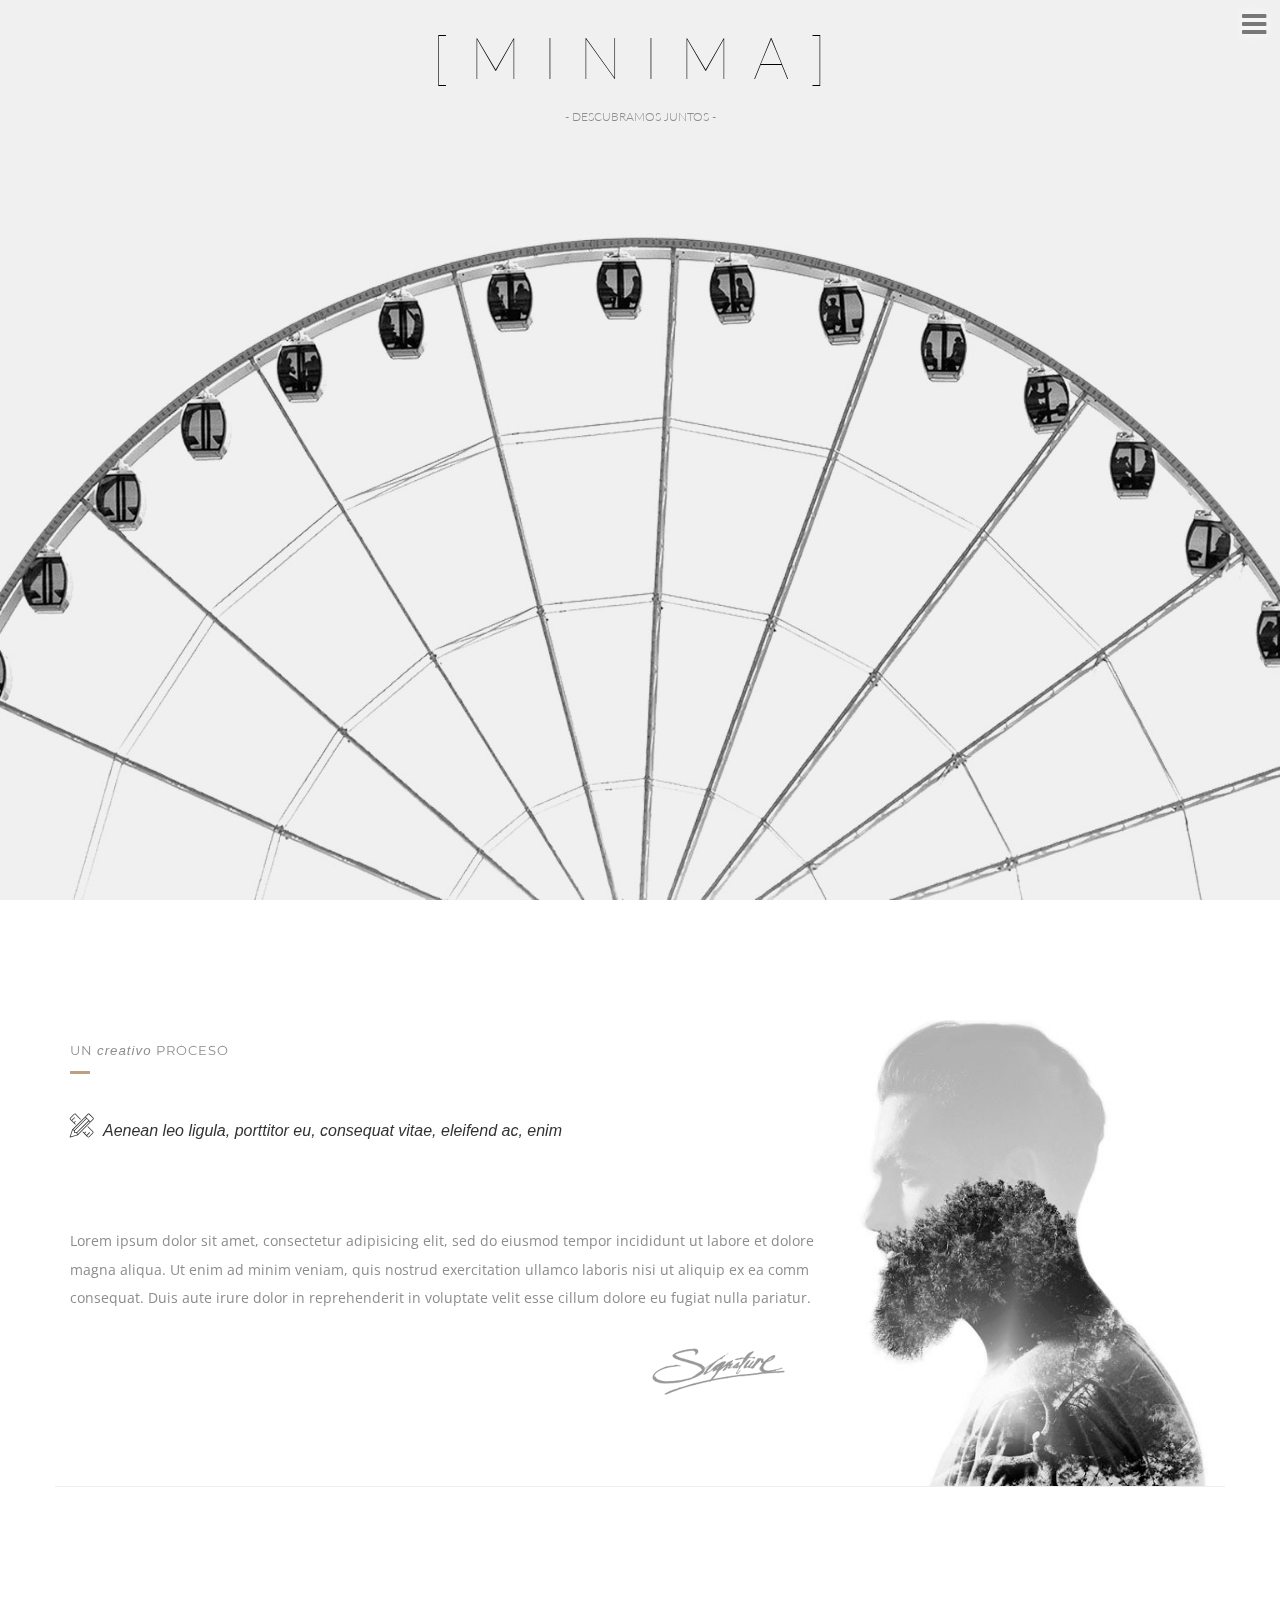
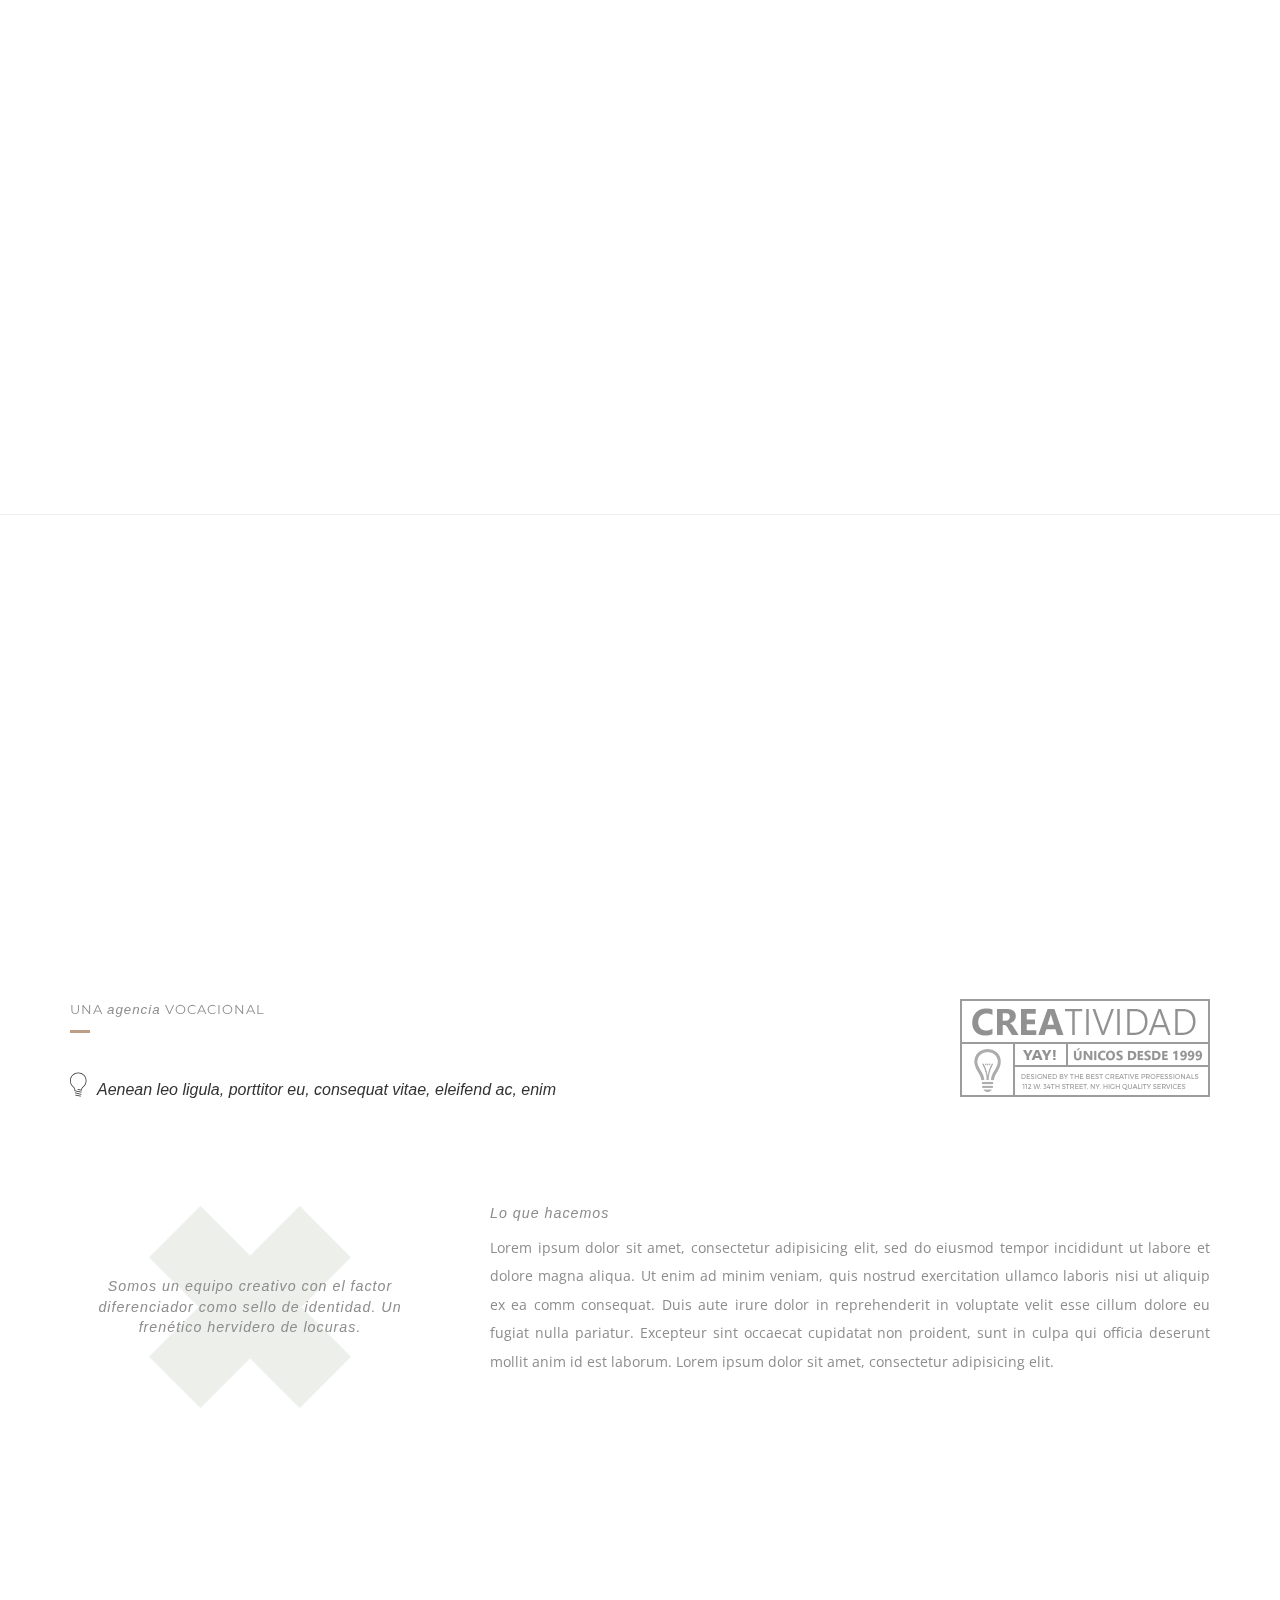
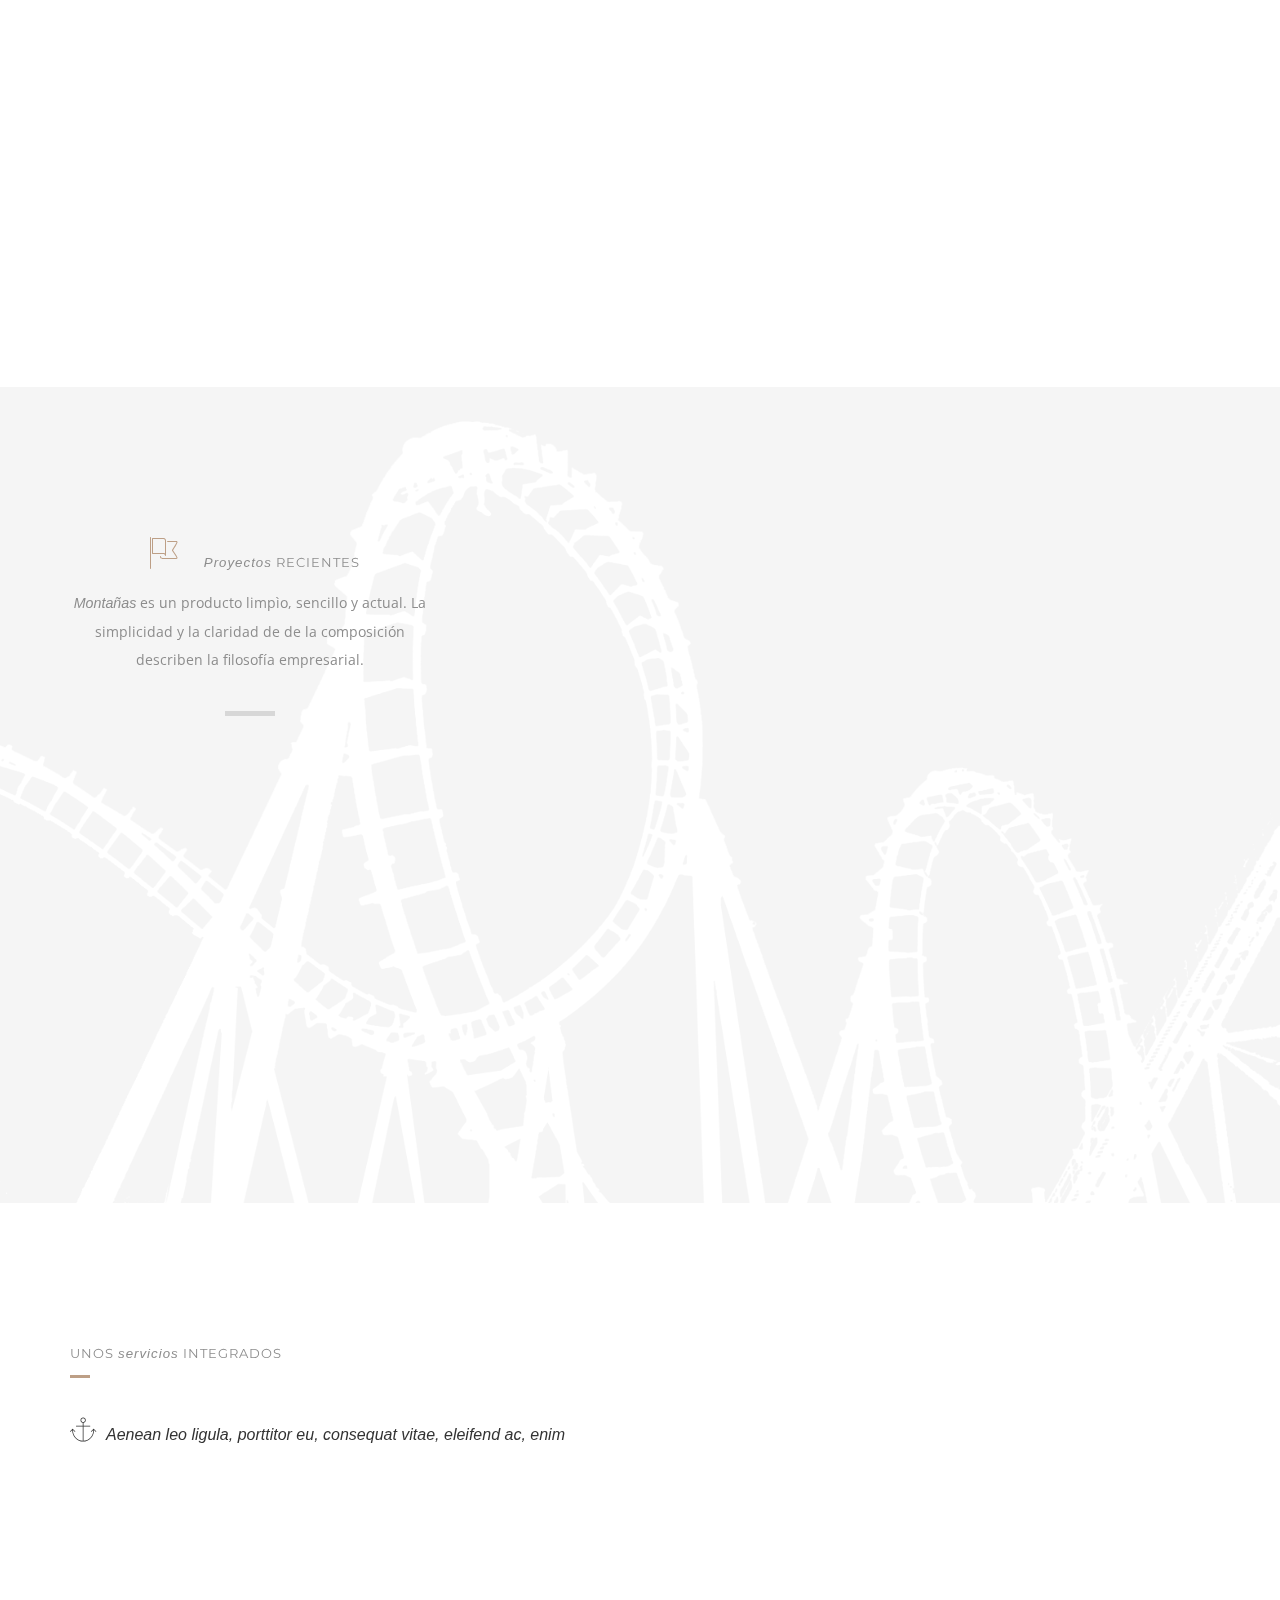
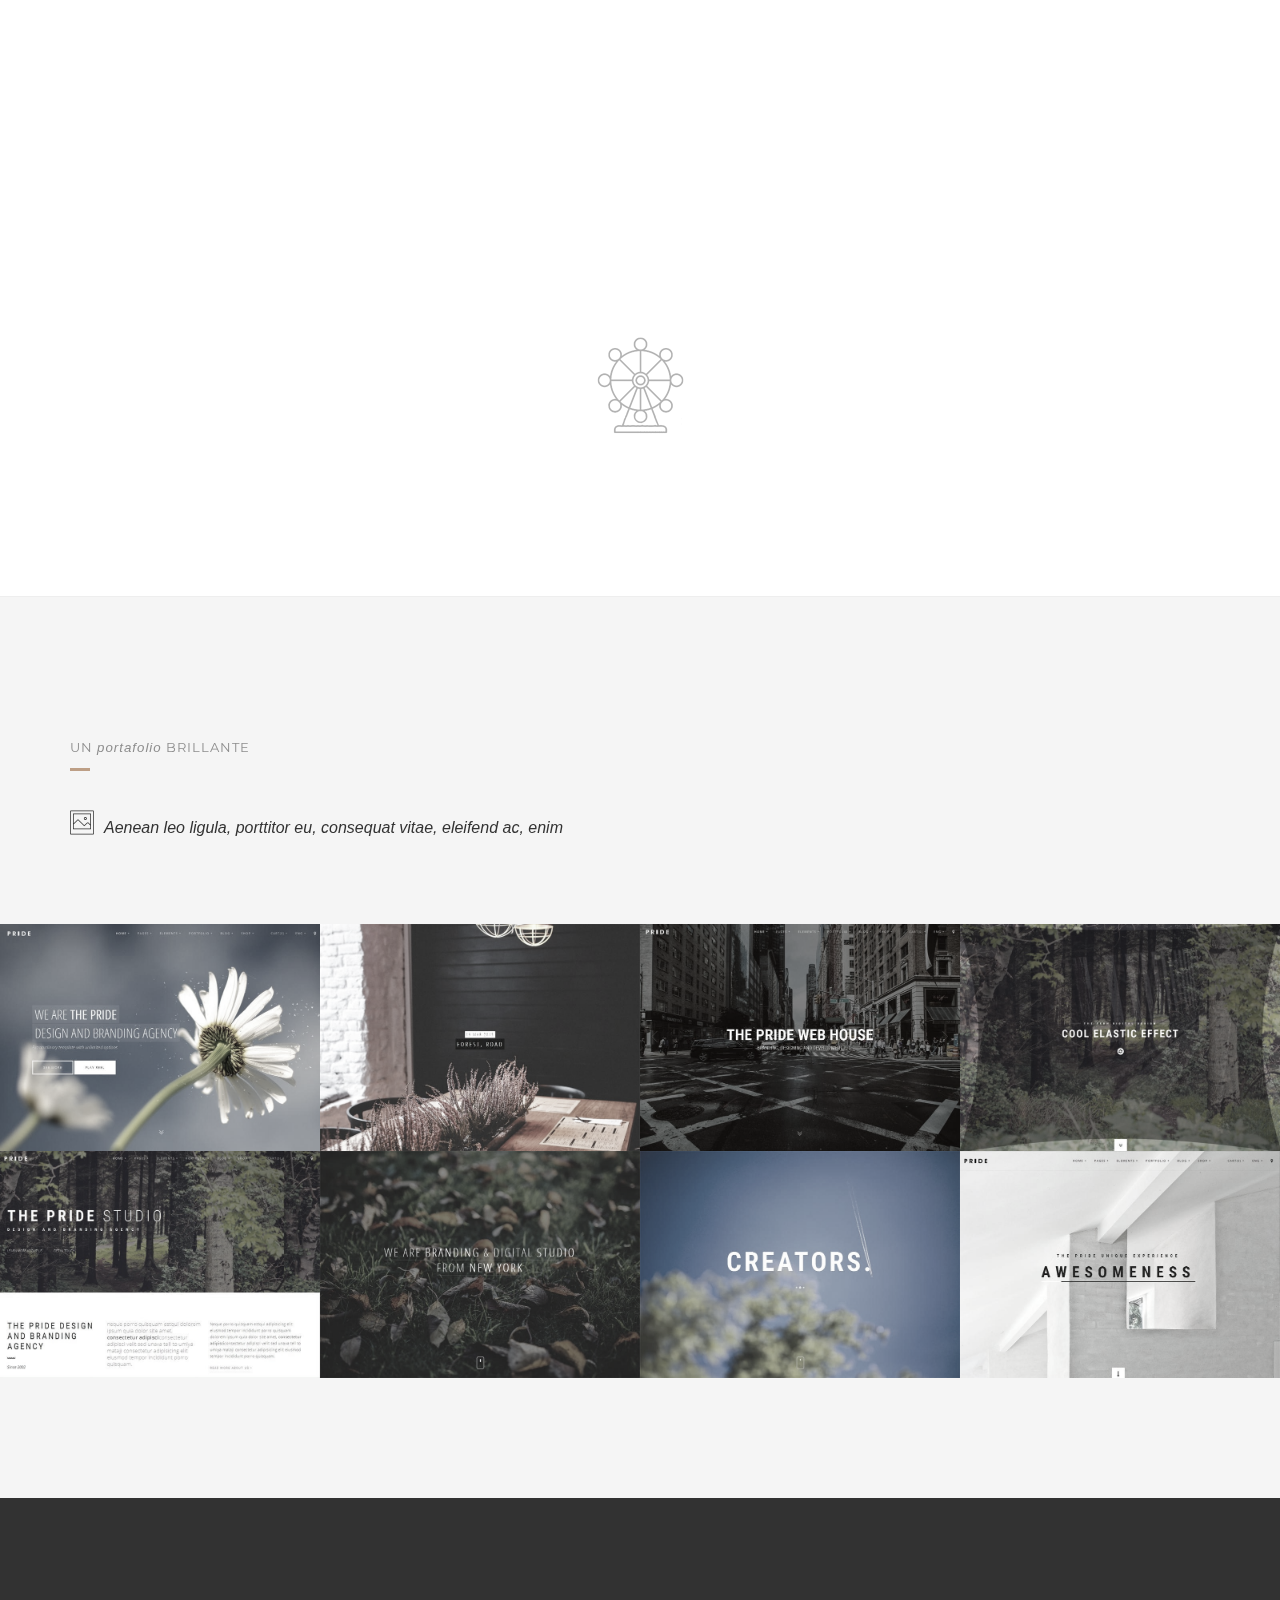
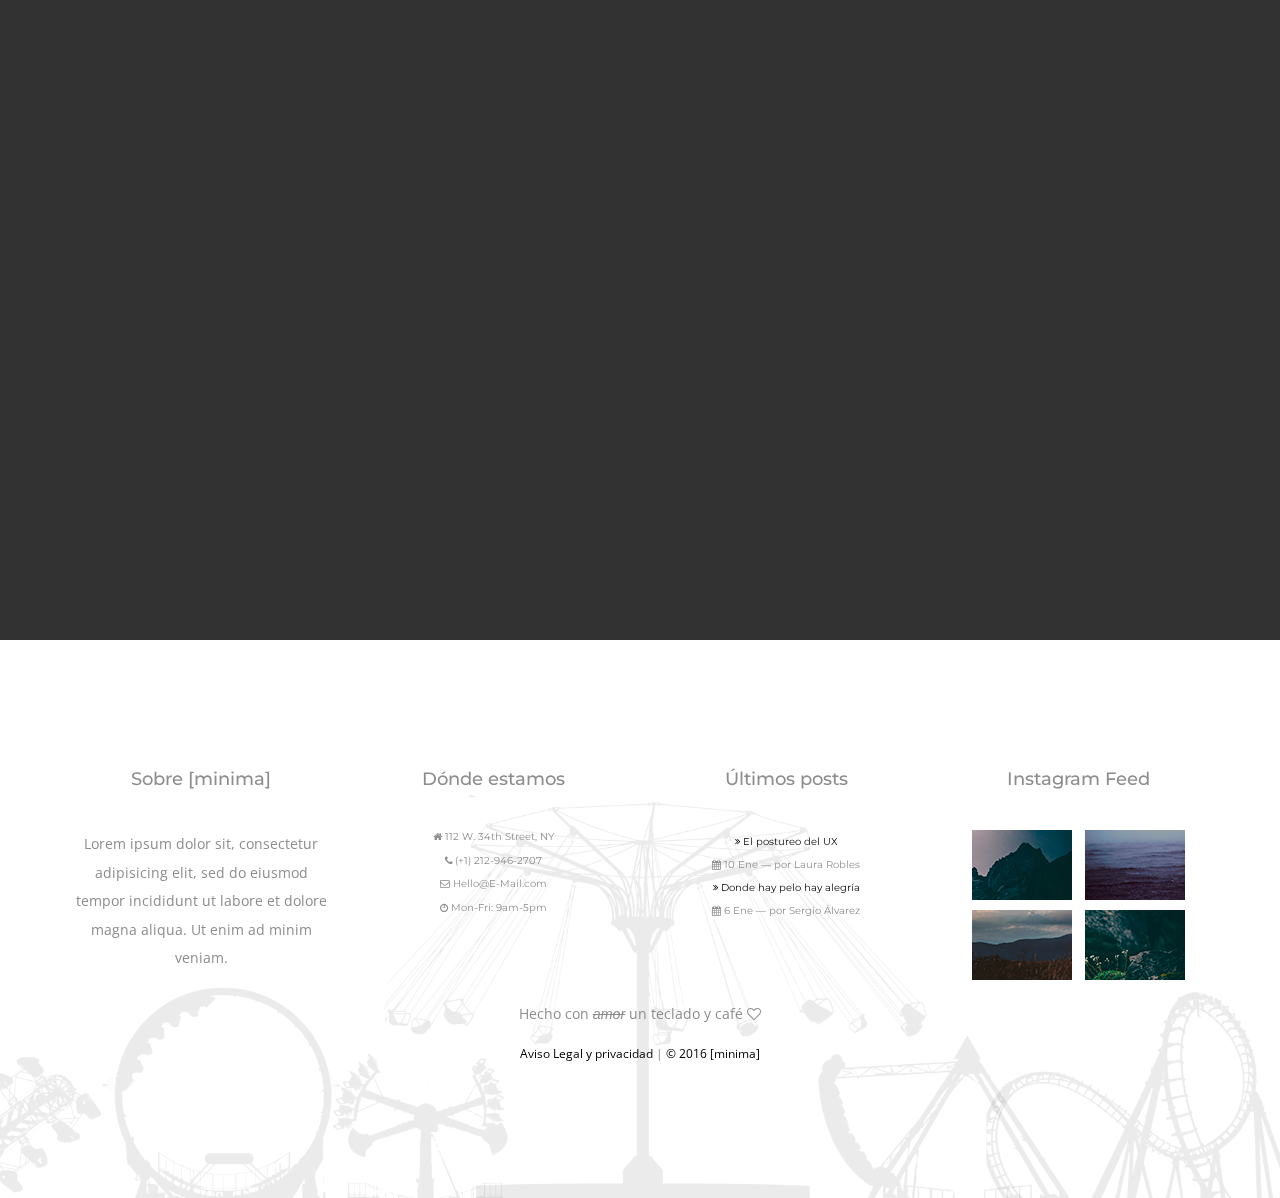
<file: docs/index.html>
<!DOCTYPE html>
<html lang="es">

  <head>
    <meta charset="UTF-8">
    <meta name="viewport" content="width=device-width, initial-scale=1.0, user-scalable=yes">
    <title>[MINIMA] - Inicio</title>
    <meta name="description" content="">
    <meta name="keywords" content="">

    <!--  CSS   -->
    <link type="text/css" rel="stylesheet" href="css/bootstrap.min.css">
    <link type="text/css" rel="stylesheet" href="css/animate.css">
    <link type="text/css" rel="stylesheet" href="css/style.css">

    <!-- Favicon -->
    <link type="image/png" rel="icon" href="img/basic/favicon16.png">
    <link rel="shortcut icon" href="img/basic/favicon16.png">
    <link rel="apple-touch-icon" href="img/basic/favicon16.png">
    <link rel="apple-touch-icon" sizes="72x72" href="img/basic/favicon72.png">
    <link rel="apple-touch-icon" sizes="114x114" href="img/basic/favicon114.png">
    <link rel="apple-touch-icon" sizes="114x114" href="img/basic/favicon144.png">

    <!-- Open graph meta data, (Facebook) -->
    <meta property="og:description" content="">
    <meta property="og:image" content="">
    <meta property="og:site_name" content="">
    <meta property="og:title" content="">
    <meta property="og:type" content="website">
    <meta property="og:url" content="">

    <!-- Meta card data, (Twitter) -->
    <meta name="twitter:card" content="">
    <meta name="twitter:site" content="">
    <meta name="twitter:creator" content="">
    <meta name="twitter:title" content="">
    <meta name="twitter:description" content="">
    <meta name="twitter:image" content="">

  </head>

  <body>

    <div class="loader">

      <div class="spinner">

        <div class="circ"></div>
        
      </div>      

    </div>

    <div class="fa fa-bars"></div>

    <nav>

      <ul>
      
        <li>
          <a href="index.html">Inicio</a>
        </li>

        <li>
          <a href="nosotros.html">Equipo</a>
        </li>

        <li>
          <a href="#">Creatividad</a>
        </li>

        <li>
          <a href="#">Badges</a>
        </li>

        <li>
          <a href="#">Contacto</a>
        </li>

      </ul>

      <img src="img/basic/logo-icon-100.png" alt="Logo" class="animated infinite pulse">

    </nav>

    <header id="hero" class="parallax-window" data-parallax="scroll" data-image-src="img/backgrounds/bg-header.jpg">

      <div class="container top">

        <div class="row">

          <div class="col-xs-12">

            <h1 class="wow fadeInUp" data-wow-delay=".5">[Minima]</h1>

          </div>

        </div>

        <div class="row">

          <div class="col-xs-12">

            <p class="wow fadeInDown" data-wow-delay=".8s">- Descubramos juntos -</p>

          </div>

        </div>

      </div>

    </header>

    <main>

      <section id="process" class="padding-section border-bottom">

        <div class="container">

          <div class="row border-bottom">

            <div class="col-md-8">

              <header>

                <h2>Un <span>creativo</span> proceso</h2>

              </header>

              <div class="devider"></div>

              <p class="subtitle"><i class="icon-tools"></i>Aenean leo ligula, porttitor eu, consequat vitae, eleifend ac, enim</p>

              <article>

                <p>Lorem ipsum dolor sit amet, consectetur adipisicing elit, sed do eiusmod tempor incididunt ut labore et dolore magna aliqua. Ut enim ad minim veniam, quis nostrud exercitation ullamco laboris nisi ut aliquip ex ea comm consequat. Duis aute irure dolor in reprehenderit in voluptate velit esse cillum dolore eu fugiat nulla pariatur.</p>

              </article>

              <img class="pull-right" src="img/graphic/signature-black.png" alt="Firma">

            </div>

            <div class="col-md-4">

              <img class="img-responsive img-process" src="img/backgrounds/bg-process.jpg" alt="Modelo">

            </div>

          </div>

          <div class="row">

            <div class="col-md-3 facts wow fadeIn" data-wow-delay=".5s">

              <div class="numero">01</div>

              <article>

                <h3><span>Un café</span></h3>

                <p>Lorem ipsum dolor sit amet, consectetur adipisicing elit, sed do eiusmod tempor.</p>

              </article>

            </div>

            <div class="col-md-3 facts wow fadeIn" data-wow-delay=".7s">

              <div class="numero">02</div>

              <article>

                <h3><span>Un diseño</span></h3>

                <p>Lorem ipsum dolor sit amet, consectetur adipisicing elit, sed do eiusmod tempor.</p>

              </article>

            </div>

            <div class="col-md-3 facts wow fadeIn" data-wow-delay=".9s">

              <div class="numero">03</div>

              <article>

                <h3><span>Un proceso</span></h3>

                 <p>Lorem ipsum dolor sit amet, consectetur adipisicing elit, sed do eiusmod tempor.</p>

              </article>

            </div>

            <div class="col-md-3 facts wow fadeIn" data-wow-delay="1.1s">

              <div class="numero">04</div>

              <article>

                <h3><span>Un producto</span></h3>

                <p>Lorem ipsum dolor sit amet, consectetur adipisicing elit, sed do eiusmod tempor.</p>

               </article>

            </div>

          </div>

          <div class="row">

            <div class="col-md-12 text-center">

              <a class="boton oscuro wow fadeInUp" data-wow-offset="400"  href="#">¿Comenzamos?</a>

            </div>

          </div>

        </div>

      </section>




      <section id="skills" class="skills-section parallax-window" data-parallax="scroll" data-image-src="img/backgrounds/bg-skills.jpg">

        <div class="container">

          <div class="row">

            <div class="col-lg-3 col-md-6 col-xs-12 elemento wow fadeInRightBig" data-wow-offset="400" data-wow-delay=".4s">

              <div class="marco">

                  <i class="icon-lightbulb"></i>

                  <div class="numero">752</div>

                  <h5>Proyectos realizados</h5>

                </div>

            </div>

            <div class="col-lg-3 col-md-6 col-xs-12 elemento wow fadeInRightBig" data-wow-offset="400" data-wow-delay="1s">

              <div class="marco">

                  <i class="icon-presentation"></i>

                  <div class="numero">495</div>

                  <h5>Clientes satisfechos</h5>

                </div>

            </div>

            <div class="col-lg-3 col-md-6 col-xs-12 elemento wow fadeInLeftBig" data-wow-offset="400" data-wow-delay=".8s">

              <div class="marco">

                  <i class="icon-trophy"></i>

                  <div class="numero">16</div>

                  <h5>Premios ganados</h5>

                </div>

            </div>

            <div class="col-lg-3 col-md-6 col-xs-12 elemento wow fadeInLeftBig" data-wow-offset="400" data-wow-delay=".6s">

              <div class="marco">

                  <i class="icon-camera"></i>

                  <div class="numero">+900</div>

                  <h5>Litros de café</h5>

                </div>

            </div>

          </div>

        </div>

      </section>



      <section id="about" class="padding-section">

        <div class="container">

          <div class="row">

            <div class="col-md-6">

             <header>

                <h2>Una <span>agencia</span> vocacional</h2>

              </header>

              <div class="devider"></div>

              <p class="subtitle"><i class="icon-lightbulb"></i>Aenean leo ligula, porttitor eu, consequat vitae, eleifend ac, enim</p>

            </div>

            <div class="col-md-6">

              <img src="img/graphic/badge.png" alt="Sello">

            </div>

          </div>

          <div class="row">

            <div class="col-md-4 claimCruz">

              <h5><span>Somos un equipo creativo con el factor diferenciador como sello de identidad. Un frenético hervidero de locuras.</span></h5>

            </div>

            <div class="col-md-8">

              <article>

                <h5><span>Lo que hacemos</span></h5>

                <p>Lorem ipsum dolor sit amet, consectetur adipisicing elit, sed do eiusmod tempor incididunt ut labore et dolore magna aliqua. Ut enim ad minim veniam, quis nostrud exercitation ullamco laboris nisi ut aliquip ex ea comm consequat. Duis aute irure dolor in reprehenderit in voluptate velit esse cillum dolore eu fugiat nulla pariatur. Excepteur sint occaecat cupidatat non proident, sunt in culpa qui officia deserunt mollit anim id est laborum. Lorem ipsum dolor sit amet, consectetur adipisicing elit.</p>

              </article>

            </div>

          </div>

          <div class="row">
                  
            <a class="boton claro wow fadeInUp" data-wow-offset="400"   href="#">Conoce más</a>

          </div>

        </div>

      </section>


      <section id="video" class="padding-section parallax-window" data-parallax="scroll" data-image-src="img/backgrounds/bg-video.jpg">

        <img src="img/backgrounds/looping-blanco.png" alt="atraccion">

        <div class="container">

          <div class="row">

            <div class="col-md-6">

                <h2>Nuestro trailer</h2>

                <a href="#">

                  <i class="fa fa-play-circle"></i>

                </a>

            </div>

          </div>

        </div>

      </section>


      <section id="proyectos" class="padding-section grey-section">

        <div class="container">

          <div class="row">

            <div class="col-md-4">

              <header>

                <h2><i class="icon-flag"></i><span> Proyectos</span> recientes</h2>

              </header>

              <p><span>Montañas</span> es un producto limpìo, sencillo y actual. La simplicidad y la claridad de de la composición describen la filosofía empresarial.</p>

              <div class="divisor"></div>

              <a class="boton claro wow fadeInDown" data-wow-offset="400"   href="#">Adéntrate</a>

            </div>

            <div class="col-md-8">

              <img class="imagen-proyecto wow fadeInUp" data-wow-offset="400" src="img/graphic/feature-imac-1.png" alt="iMac">

            </div>

          </div>

        </div>        

      </section>


      <section id="servicios" class="padding-section border-bottom">

        <div class="container">

          <div class="row">

            <div class="col-md-12">

              <header>

                <h2>Unos <span>servicios</span> integrados</h2>

              </header>

              <div class="devider"></div>

              <p class="subtitle"><i class="icon-anchor"></i>Aenean leo ligula, porttitor eu, consequat vitae, eleifend ac, enim</p>

            </div>

          </div>

          <div class="row">

            <div class="col-md-4">

              <article class="wow fadeIn" data-wow-offset="400" data-wow-delay=".2s">

                <h5><i class="icon-desktop"></i>Diseño <span>moderno</span></h5>

                <p>Architecto labore sequi quos placeat hic vitae nihil veritatis dolorum nostrum facere dicta optio solut explicabo perferendis culpa sunt.</p>

              </article>

            </div>

            <div class="col-md-4">

              <article class="wow fadeIn" data-wow-offset="400" data-wow-delay=".3s">

                <h5><i class="icon-pencil"></i>Marca <span>corporativa</span></h5>

                <p>Architecto labore sequi quos placeat hic vitae nihil veritatis dolorum nostrum facere dicta optio solut explicabo perferendis culpa sunt.</p>

              </article>

            </div>

            <div class="col-md-4">

              <article class="wow fadeIn" data-wow-offset="400" data-wow-delay=".4s">

                <h5><i class="icon-strategy"></i>Publicidad <span>& seo</span></h5>

                <p>Architecto labore sequi quos placeat hic vitae nihil veritatis dolorum nostrum facere dicta optio solut explicabo perferendis culpa sunt.</p>

              </article>

            </div>
            <div class="col-md-4">

              <article class="wow fadeIn" data-wow-offset="400" data-wow-delay=".5s">

                <h5><i class="icon-pictures"></i>Multi <span>dispositivo</span></h5>

                <p>Architecto labore sequi quos placeat hic vitae nihil veritatis dolorum nostrum facere dicta optio solut explicabo perferendis culpa sunt.</p>

              </article>

            </div>

            <div class="col-md-4">

              <article class="wow fadeIn" data-wow-offset="400" data-wow-delay=".6s">

                <h5><i class="icon-tools-2"></i>Soporte <span>eficiente</span></h5>

                <p>Architecto labore sequi quos placeat hic vitae nihil veritatis dolorum nostrum facere dicta optio solut explicabo perferendis culpa sunt.</p>

              </article>

            </div>

            <div class="col-md-4">

              <article class="wow fadeIn" data-wow-offset="400" data-wow-delay=".7s">

                <h5><i class="icon-heart"></i>Carácter <span>profesional</span></h5>

                <p>Architecto labore sequi quos placeat hic vitae nihil veritatis dolorum nostrum facere dicta optio solut explicabo perferendis culpa sunt.</p>

              </article>

            </div>

          </div>

          <div class="row">

            <div class="col-xs-12">

              <img src="img/basic/logo-icon-100.png" alt="Logo">

            </div>

          </div>

        </div>

      </section>

      


      <section id="trabajos" class="padding-section grey-section">

        <div class="container">

          <div class="row">

            <div class="col-md-12 text-left">

               <header>

                <h2>Un <span>portafolio</span> brillante</h2>

              </header>

              <div class="devider"></div>

              <p class="subtitle"><i class="icon-picture"></i>Aenean leo ligula, porttitor eu, consequat vitae, eleifend ac, enim</p>

            </div>

          </div>

        </div>

        <div class="container-fluid no-padding"> 

          <div class="row no-gutters">

            <div class="col-md-3">

              <a href="#">  

                <img src="img/projects/demo-img3.jpg" alt="trabajos">

              </a>

            </div>

            <div class="col-md-3">

              <a href="#">  

                <img src="img/projects/demo-img1.jpg" alt="trabajos">

              </a>

            </div>

            <div class="col-md-3">

              <a href="#">  

                <img src="img/projects/demo-img2.jpg" alt="trabajos">

              </a>

            </div>

            <div class="col-md-3">

              <a href="#">  

                <img src="img/projects/demo-img0.jpg" alt="trabajos">

              </a>

            </div>

          </div>

          <div class="row no-gutters">

            <div class="col-md-3">

              <a href="#">  

                <img src="img/projects/demo-img4.jpg" alt="trabajos">

              </a>

            </div>

            <div class="col-md-3">

              <a href="#">  

                <img src="img/projects/demo-img5.jpg" alt="trabajos">

              </a>

            </div>

            <div class="col-md-3">

              <a href="#">  

                <img src="img/projects/demo-img6.jpg" alt="trabajos">

              </a>

            </div>

            <div class="col-md-3">

              <a href="#">  

                <img src="img/projects/demo-img7.jpg" alt="trabajos">

              </a>

            </div>

          </div>

        </div>

      </section>
      
      <section id="contacto" class="padding-section">

        <div class="container wow fadeInUp">

          <div class="row">

            <div class="col-xs-12">

              <header>

                <h2 class="wow fadeInDown" data-wow-delay=".8s">El <span>contacto</span> esencial</h2>

              </header>

              <div class="devider"></div>

              <p class="subtitle"><i class="icon-anchor"></i>Aenean leo ligula, porttitor eu, consequat vitae, eleifend ac, enim</p>

            </div>

            <div class="col-xs-12">

              <form action="gestordedatos.php" method="post">

                <div class="col-sm-6">

                  <input type="text" placeholder="Nombre...">

                </div>  

                <div class="col-sm-6">

                  <input type="email" placeholder="Email...">

                </div> 

                <div class="col-xs-12 mt-80">

                  <textarea rows="10" cols="100" placeholder="Mensaje..." id="message" maxlength="999"></textarea>

                </div>

                <div class="col-xs-12 mt-50">

                  <input type="submit" value="Enviar" class="boton oscuro">

                </div>

              </form>

            </div>

          </div>

        </div>

      </section>

    </main>

    <footer class="padding-section">

      <div class="container">

      <div class="row">

        <div class="col-md-3">

          <article>

            <h4>Sobre [minima]</h4>

            <p>Lorem ipsum dolor sit, consectetur adipisicing elit, sed do eiusmod tempor incididunt ut labore et dolore magna aliqua. Ut enim ad minim veniam.</p>

          </article>

        </div>

        <div class="col-md-3">

          <h4>Dónde estamos</h4>

          <address>            

            <ul>
              <li><i class="fa fa-home"></i> 112 W. 34th Street, NY</li>
              <li><i class="fa fa-phone"></i> (+1) 212-946-2707</li>
              <li><i class="fa fa-envelope-o"></i> Hello@E-Mail.com</li>
              <li><i class="fa fa-clock-o"></i> Mon-Fri: 9am-5pm</li>
            </ul>

          </address>

        </div>

        <div class="col-md-3">

          <article>

            <h4>Últimos posts</h4>

             <ul>

              <li>

                <a href=""><i class="fa fa-angle-double-right"></i> El postureo del UX</a>

              </li>

              <li>

                <i class="fa fa-calendar"></i> <time datetime="2016-01-10" title="10 de enero de 2016">10 Ene</time> &mdash; por Laura Robles

              </li>

              <li>

                <a href=""><i class="fa fa-angle-double-right"></i> Donde hay pelo hay alegría</a>

              </li>

              <li>

                <i class="fa fa-calendar"></i> <time datetime="2016-01-06" title="6 de enero de 2016">6 Ene</time> &mdash; por Sergio Álvarez

              </li>

            </ul>

          </article>

        </div>

        <div class="col-md-3">

          <article>

            <h4>Instagram Feed</h4>

            <ul class="instagram">

              <li>

                <a href="">

                  <figure>

                    <img src="img/instagram-feed/instagram-feed-1.jpg" alt="Instagram">

                  </figure>

                </a>

              </li>

              <li>

                <a href="">

                  <figure>

                    <img src="img/instagram-feed/instagram-feed-2.jpg" alt="Instagram">

                  </figure>

                </a>

              </li>

              <li>

                <a href="">

                  <figure>

                    <img src="img/instagram-feed/instagram-feed-3.jpg" alt="Instagram">

                  </figure>

                </a>

              </li>

              <li>

                <a href="">

                  <figure>

                    <img src="img/instagram-feed/instagram-feed-4.jpg" alt="Instagram">

                  </figure>

                </a>

              </li>

            </ul>

          </article>

        </div>

      </div>

      <div class="row">

        <div class="col-xs-12">

          <p>Hecho con <span class="tachado">amor</span> un teclado y café <i class="fa fa-heart-o"></i></p>

        </div>

      </div>
      
      <div class="row">

        <div class="col-xs-12">

          <p>

            <small>

              <a href="#">Aviso Legal y privacidad</a> | <a href="#">&copy; 2016 [minima]</a>

            </small>

          </p>

        </div>

      </div>

    </div>

    </footer>

    <script src="js/jquery-3.1.1.min.js"></script>
    <script src="js/wow.min.js"></script>
    <script src="js/parallax.min.js"></script>
    <script src="js/scripts.js"></script>

  </body>
  
</html>
</file>
<file: docs/css/style.css>
@import url(icons/style-icons.css);
@import url(icons/font-awesome.min.css);

/* Google Fonts */
@import url(http://fonts.googleapis.com/css?family=Montserrat:400);
@import url(http://fonts.googleapis.com/css?family=Lato:100,300);
@import url(http://fonts.googleapis.com/css?family=Open+Sans:400);


/* ------------------ ESTILOS GENERALES ------------------*/
body {
    overflow-x: hidden !important;      /* no es necesario */
    overflow-y: scroll;                 /* no es necesario */
    font-family: "Montserrat",sans-serif;
    font-size: .95em;
    font-weight: 400;
    line-height: 23px;
    color: #8d8d8d;
    background-color: #fff;
}

li{
    list-style: none;
}

p {
    font-family: "Open Sans",Helvetica,Arial,sans-serif;
    font-size: 1.5em;
    font-style: normal;
    font-weight: 400;
    line-height: 2em;
}

h1 {
    text-transform: uppercase;
    font-size: 6em;
    font-weight: 100;
    line-height: 1.313em;
    letter-spacing: 22px;
    font-family: 'Lato',sans-serif;
    color: black;
}

h2 {
    text-transform: uppercase;
    font-size: 1.4em;
    font-weight: 400;
    line-height: 1.53846em;
    letter-spacing: 1px;
}

h3 {
    text-transform: uppercase;
    font-size: 1.4em;
    font-weight: 400;
    line-height: 1.44444em;
    letter-spacing: 1px;
}

h5 {
    text-transform: uppercase;
    font-size: 1.5em;
    font-weight: 400;
    line-height: 1.44444em;
    letter-spacing: 1px;
}

span {
    text-transform: none !important;
    font-family: "Georgia",sans-serif;
    font-style: italic;
    font-weight: normal;
}

.boton {
    display: inline-block;
    padding: 7px 35px;
    text-transform: uppercase;
    font-size: 1.1em;
    letter-spacing: 2px;
}

.boton.oscuro {
    border: 1px solid #555;
    color: #fff;
    background: #111 none repeat scroll 0 0;
}

.boton.claro {
    border: 1px solid #ddd;
    color: #3f3f3f;
    background: #fcfcfc none repeat scroll 0 0;
}

.boton.naranja {
    padding: 7px 45px;
    border: 2px solid #bd9f86;
    color: #bd9f86;
}

ul {
    padding-left: 0;
}

.fa-bars {
    position: fixed;
    top: 10px;
    right: 14px;
    font-size: 3em;
    color: black;
    opacity: .5;
    cursor: pointer;
    text-shadow: 0 0 10px white, 0 0 10px white, 0 0 10px white;
    z-index: 900;
}

.padding-section {
    padding-top: 120px;
    padding-bottom: 120px;
}

.grey-section {
    background-color: rgb(245,245,245);
}

.devider {
    width: 20px;
    margin-bottom: 40px;
    border-bottom: 3px solid #bd9f86;
}

.subtitle {
    margin-bottom: 80px;
    font-family: "Georgia",sans-serif;
    font-size: 16px;
    font-style: italic;
    color: #333;
}

.subtitle i {
    margin-right: 10px;
    font-size: 1.5em;
}

.pull-right {
    float: right;
}

.border-bottom {
    border-bottom: 1px solid #eee;
}

.divisor {
    width: 50px;
    height: 5px;
    margin: 10% auto 0;
    background-color: #d7d7d7;
}

.tachado {
    text-decoration: line-through;
}

[class*="velo-"]{
    position: relative;
}

[class*="velo-"]:before{
    content: '';
    width: 100%;
    height: 100%;
    position: absolute;
    top:0;
    left:0;
    z-index:0;
    transition: all .5s ease-out;
}

.velo-blanco:before{
    background: rgba(255,255,255,.4);
}

.velo-blanco-80:before{
    background: rgba(255,255,255,.8);
}

.velo-negro:before{
    background: rgba(0,0,0,.3);
}

/* ------------------ BARRA NAVEGACIÓN ------------------*/

nav{
    width: 500px;
    height: 100vh;
    background: #eee;
    padding: 50px 20px;
    border-right: 1px solid #999;
    position: fixed;
    top: 0;
    left:0;
    z-index:400;
    transform: translateX(-100%);
    transition: all .5s cubic-bezier(0.190, 0.585, 0.285, 0.865);
}

nav a{
    color: #555;
    padding: 15px 0;
    text-transform: uppercase;
    letter-spacing: 2px;
    font-size: 2em;
    margin: 15px 0;
    display: block;
    text-align: center;
    border-bottom: 1px dashed rgba(0,0,0,.05);
}

nav li:last-of-type a{
    border:none;
}

nav img{
    display: block;
    margin: 200px auto 0;
    opacity: .5;
}

.abierto{
    transform: translateX(0)
}



/* ------------------ SECCIÓN LOADER ------------------*/


.loader{
    height: 100vh;
    width: 100%;
    background: #fff;
    position: fixed;
    top:0;
    left: 0;
    z-index: 999;
}

.spinner {
    position: absolute;
    top: 50%;
    left: 50%;
    -webkit-transform: translate(-50%, -50%);
    transform: translate(-50%, -50%);
    -webkit-animation: fadeIn 0.5s linear;
    animation: fadeIn 0.5s linear;
}

.spinner:before {
    content: "";
    display: block;
    height: 44px;
    width: 40px;
    background-position: center center;
    background-repeat: no-repeat;
    background-size: cover;
    display: inline-block;
    top: 50%;
    left: 50%;
    -webkit-transform: translate(-50%, -50%);
    transform: translate(-50%, -50%);
    position: absolute;
}

.spinner .circ {
    margin: 6em auto;
    font-size: 10px;
    position: relative;
    text-indent: -9999em;
    border-top: 0.6em solid rgba(0,0,0,0.2);
    border-right: 0.6em solid rgba(0,0,0,0.2);
    border-bottom: 0.6em solid rgba(0,0,0,0.2);
    border-left: 0.6em solid rgba(0,0,0,0.6);
    -webkit-animation: loaderAnim 0.8s infinite linear;
    animation: loaderAnim 0.8s infinite linear;
}

.spinner .circ,
.spinner .circ:after {
    border-radius: 50%;
    width: 10em;
    height: 10em;
}

@-webkit-keyframes loaderAnim {
    0% {
        -webkit-transform: rotate(0deg);
        transform: rotate(0deg);
    }
    100% {
        -webkit-transform: rotate(360deg);
        transform: rotate(360deg);
    }
}

@-webkit-keyframes fadeIn {
    0% {
        opacity: 0;
    }
    100% {
        opacity: 1;
    }
}

@-webkit-keyframes loaderAnim {
    0% {
        -webkit-transform: rotate(0deg);
        transform: rotate(0deg);
    }
    100% {
        -webkit-transform: rotate(360deg);
        transform: rotate(360deg);
    }
}

@keyframes loaderAnim {
    0% {
        -webkit-transform: rotate(0deg);
        transform: rotate(0deg);
    }
    100% {
        -webkit-transform: rotate(360deg);
        transform: rotate(360deg);
    }
}

@-webkit-keyframes fadeIn {
    0% {
        opacity: 0;
    }
    100% {
        opacity: 1;
    }
}

@keyframes fadeIn {
    0% {
        opacity: 0;
    }
    100% {
        opacity: 1;
    }
}



/* ------------------ SECCIÓN HERO ------------------*/

#hero {
    height: 100vh;
    text-align: center;
}

#hero p {
    text-transform: uppercase;
    font-family: "Lato",sans-serif;
    font-size: 1.3em;
    font-weight: 300;
}

#hero-noindex{
    padding:150px 0 230px;
    text-align: center;
}

#hero-noindex h1{
    font-size:4em;
    font-weight: 400;
    margin-bottom: 40px;
}

#hero-noindex ul li{
    display: inline-block;
    font-size: 1.2em;
    text-transform: uppercase;
}

#hero-noindex ul li a{
    color: grey;
}

#hero-noindex ul li:after{
    content: " / ";
    margin:0 10px;
}

#hero-noindex ul li:last-of-type:after{
    content: "";
}



/* ------------------ SECCIÓN PROCESS ------------------*/

#process .facts {
    margin: 150px 0;
}

#process .numero {
    font-family: "Montserrat",sans-serif;
    font-size: 14em;
    font-weight: 400;
    letter-spacing: 2px;
    color: #edefeb;
}


.facts article {
    padding-left: 60px;
}

/* ------------------ SECCIÓN ABOUT ------------------*/

#about img {
    float: right;
    margin-top: 20px;
}

#about .claimCruz {
    margin-top: 20px;
    padding: 60px 20px;
    text-align: center;
    background: rgba(0,0,0,0) url("../img/graphic/contain-cross.png") no-repeat scroll center center / contain;
}

#about article {
    margin-top: 17px;
    margin-left: 30px;
    text-align: justify;
    line-height: 27px;
}

#about .boton {
    float: right;
    margin-top: 40px;
}

/* ------------------ SECCIÓN PROYECTOS ------------------*/

#proyectos {
    position: relative;
    text-align: center;
    background: rgb(245,245,245) url('../img/backgrounds/looping-blanco.png') no-repeat scroll right bottom / cover;
}

#proyectos i {
    padding: 10px 20px 10px 10px;
    font-size: 32px;
    color: #bd9f86;
}

#proyectos .boton {
    margin-top: 60px;
}

#proyectos .imagen-proyecto {
    width: 100%;
}

/* ------------------ SECCIÓN SERVICIOS ------------------*/

#servicios article i {
    padding: 10px 20px 10px 10px;
    text-align: left;
    font-size: 32px;
    color: #bd9f86;
}

#servicios img {
    display: block;
    margin: 70px auto 40px;
    opacity: 0.3;
}

/* ------------------ SECCIÓN TRABAJOS ------------------*/

#trabajos img {
    width: 100%;
    -webkit-filter: grayscale(80%);
    filter: grayscale(80%);
}

#trabajos .container-fluid,
#trabajos .row,
#trabajos div[class^="col-"] {
    margin: 0;
    padding: 0;
}

/* ------------------ SECCIÓN SKILLS ------------------*/

#skills {
    padding: 50px 0;
}

#skills .elemento {
    padding: 20px;
    text-align: center;
    font-family: "Lato",sans-serif;
    font-weight: 300;
}

#skills .marco {
    padding: 20px;
    border: 1px solid white;
    background: rgba(255,255,255,0.1) none repeat scroll 0 0;
}


#skills .elemento h5 {
    margin-top: 20px;
    text-transform: lowercase;
    font-family: "Georgia",sans-serif;
    font-style: italic;
    color: #fff;
}



#skills i {
    margin-bottom: 40px;
    font-size: 4em;
    color: #fff;
}

#skills .numero {
    margin-bottom: 30px;
    font-family: "Montserrat",sans-serif;
    font-size: 42px;
    font-style: normal;
    font-weight: 400;
    color: #fff;
}

/* ------------------ SECCIÓN VIDEO ------------------*/

#video {
    position: relative;
    text-align: center;
    color: #fff;
}

#video img {
    position: absolute;
    right: 0;
    bottom: -1px;
    width: 50%;
}

#video h2 {
    margin-top: 20px;
    text-transform: uppercase;
    font-size: 3em;
    color: #fff;
}

#video i {
    font-size: 7em;
    color: white;
}

/* ------------------ SECCIÓN CONTACTO ------------------*/

#contacto {
    background: rgb(50,50,50) none repeat scroll 0 0;
}

#contacto * {
    color: white;
}

#contacto .form-control::-moz-placeholder {
    color: #000;
}

#contacto input:not(.boton),
#contacto textarea {
    width: 100%;
    margin-top: 25px;
    padding: 5px 20px 20px 14px;
    border-bottom: 1px solid #fff;
    text-transform: uppercase;
    font-family: "Lato",sans-serif;
    font-size: 1em;
    font-weight: 300;
    line-height: 1em;
    color: #fff;
}

#contacto .boton {
    float: right;
    margin-top: 40px;
}



/* ------------------ INTRO NOSOTROS ------------------*/

#intro-nosotros p{
    text-align: justify;
}

#intro-nosotros h2{
    font-family: "Georgia",sans-serif;
    font-style: italic;
    font-size: 2.5em;
    text-align: center;
    text-transform: none;
    letter-spacing: 3px;
    margin-bottom: 100px;
    color: black;
}

#intro-nosotros .videoContainer{
    position: relative;
    overflow: hidden;
    padding: 0;
}

#intro-nosotros #playVideo{
    position: absolute;
    top: 50%;
    left: 50%;
    transform: translate(-50%, -50%);
    font-size: 9em;
    color: #444;
    cursor: pointer;
    z-index:500;
    transition: all 1s ease-out;
}

#intro-nosotros video{
    width: 100%;
}

#intro-nosotros .playing.velo-negro:before{
    background: rgba(0,0,0,0);
}

#intro-nosotros .playing #playVideo{
    opacity: 0;
    margin-top: -100px;
}

#intro-nosotros .videoControls{
    position: absolute;
    bottom: 0;
    left: 50%;
    transform: translate(-50%, 100%);
    transition: all 2s ease-out 2s;
    padding: 10px 0;
}

#intro-nosotros .videoControls i{
    font-size: 3em;
    cursor:pointer;
    margin: 0 20px;
    color: white;
}

#intro-nosotros .playing .videoControls{
    transform: translate(-50%, 0);
}



/* ------------------ EQUIPO NOSOTROS ------------------*/

#team{
    position: relative;
}

#team article{
    text-align: center;
    position: relative;
}

#team article img{
    margin-bottom: 30px;
}

#team article ul{
    position: absolute;
    top: 0;
    right: 0;
    font-size: 2em;
    background-color: white;
}

#team article ul .devider{
    width: 50%;
    margin: 0 25%;
    border-bottom: 1px solid #bd9f86;
    opacity: .5;
}

#team article ul li a{
    display: block;
    padding: 8px 15px;
    color: #bd9f86;
    font-size: .8em;    
}

#team article header .devider{
    width: 50px;
    margin: 20px auto;
    border-bottom: 1px solid black;
    opacity: .2;   
}

#team .row:last-of-type{
    margin-top: 100px;
}

#team .claimbar {
    background: rgba(0, 0, 0, 0) url("../img/graphic/contain-line.png") no-repeat scroll center center / contain ;
    margin-top: 20px;
    padding: 60px;
    text-align: center;
}

#team div[class^="progress"] {
    height: 4px;
    background: rgba(0,0,0,.2);
    margin-bottom: 10px;
    position: relative;
}

#team div[class^="progress"]:before {
    content: '';
    position: absolute;
    background:black;
    height: 100%;
    left:0;
    top:0;
}

#team .progress70:before{
    width:70%;
}

#team .progress100:before{
    width:100%;
}

#team .progress90:before{
    width:90%;
}

#team .progress50:before{
    width:50%;
}

#team > img{
    position: absolute;
    bottom: 0;
    right: 0;
    opacity: .04;
    z-index: -1;
}

/* ------------------ EQUIPO TARIFAS ------------------*/

#rates article{
    text-align: center;
    background-color: #fff;
    padding: 30px 0 40px;
}

#rates .transparent{
    background-color: transparent;
    border: 2px solid #bd9f86;
}

#rates article header span{
    margin-bottom: 20px;
    display: block;
    font-size: 1.4em;
}

#rates article header h5{
    font-size: 1.8em;
    font-weight: bold;
    color: #555;
    letter-spacing: 3px;
}

#rates article .devider{
    width:60%;
    margin:20px 20%;
    border-bottom: 1px solid rgba(0,0,0,.2);
}

#rates article strong{
    margin:40px 0;
    display:block;
    font-size: 2em;
    font-weight: bold;
    color: #555;
}

#rates article strong sup{
    font-size: .5em;
    vertical-align: middle;
    margin: 2px;
}

#rates article ul{
    margin-bottom: 40px;
}

#rates article ul .cross p{
    text-decoration: line-through;
    opacity: .5;
}

#rates article:not(.transparent) .boton{
    margin-bottom: 4px;
}


/* ------------------ EQUIPO TESTIMONIO ------------------*/

#quote{
    text-align: center;
    color: #fff;
}

#quote blockquote p{
    text-align: justify;
    font-size: 1.8em;
    line-height: 1.6em;
}

#quote img[alt*="Persona"]{
    margin: 0 auto;
    display: block;
    border-radius: 50%;
    border: 20px solid #00303c;
}

#quote img[alt*="comillas"]{
    float: left;
    margin-right: 15px;
}

#quote img[alt*="Firma"]{
    display: block;
    margin:30px auto;
}


/* ------------------ EQUIPO APP ------------------*/

#app {
   background: rgba(255, 255, 255, 0) url("../img/backgrounds/bg-app.jpg") no-repeat scroll center / cover;
   color: #333;
}

#app .col-lg-4:first-of-type{
    text-align: right;
}

#app .col-lg-4:first-of-type i{
    margin-left: 10px;
    font-size: 2em;
}

#app .col-lg-4:last-of-type i{
    margin-right: 10px;
    font-size: 2em;
}

#app .col-lg-4 .devider{
    width: 50px;
    margin: 40px auto;
    border-bottom: 2px solid #ccc;
}

#app img{
    margin: 0 auto;
}


/* ------------------ SECCIÓN FOOTER ------------------*/

footer {
    text-align: center;
    background: url("../img/backgrounds/bg-atracciones.png") no-repeat center bottom / cover;
}

footer h4 {
    margin-bottom: 40px;
}

footer a {
    color: #000;
}

footer .instagram li {
    display: inline-block;
    padding-right: 5px;
    padding-bottom: 10px;
    padding-left: 5px;
}

footer mini {
    font-size: 10px;
    opacity: 0.5;
}

footer .sociales li {
    float: left;
}

footer address li{
    margin-bottom: 10px;
}


@media (max-width:75em){   /*  1200 píxeles   */


    #app .col-lg-4:first-of-type, #app .col-lg-4 {
        text-align: center;
    }

    #app .col-lg-4:first-of-type i, #app .col-lg-4 i {
        display: block;
        margin-bottom: 20px;
    }

    #app .col-lg-4:first-of-type {
        margin-bottom: 70px;
    }

}


@media (max-width:61.9em){   /*  990 píxeles   */


    #rates article {
        margin: 25px auto;
        max-width: 362px;
    }

}


@media (max-width:46.80em){   /*  750 píxeles   */

    nav{
        width: 80%;
    }

    #about article {
        margin-left: 0px;
    }

    h1{
        font-size: 2em;
    }

    #servicios article{
        margin-top: 40px;
    }

    #about img {
        float: none;
        margin: 20px auto;
        display: block;
    }

    .boton, #contacto .boton {
        float: none;
        margin: 40px 10%;
        display: block;
        text-align: center;
        padding:20px 0;
        width: 80%;
    }

    #proyectos .imagen-proyecto {
        margin-top: 30px;
    }

    #team article img {
        margin: 30px auto;
    }

    #team article ul {
        position: static;
        display: inline;
        padding: 7px;
        border: 1px solid #bd9f86;
    }

    #team article ul li {
        display: inline-block;
    }

    #team article ul .devider {
        display: none;
    }

}
</file>
